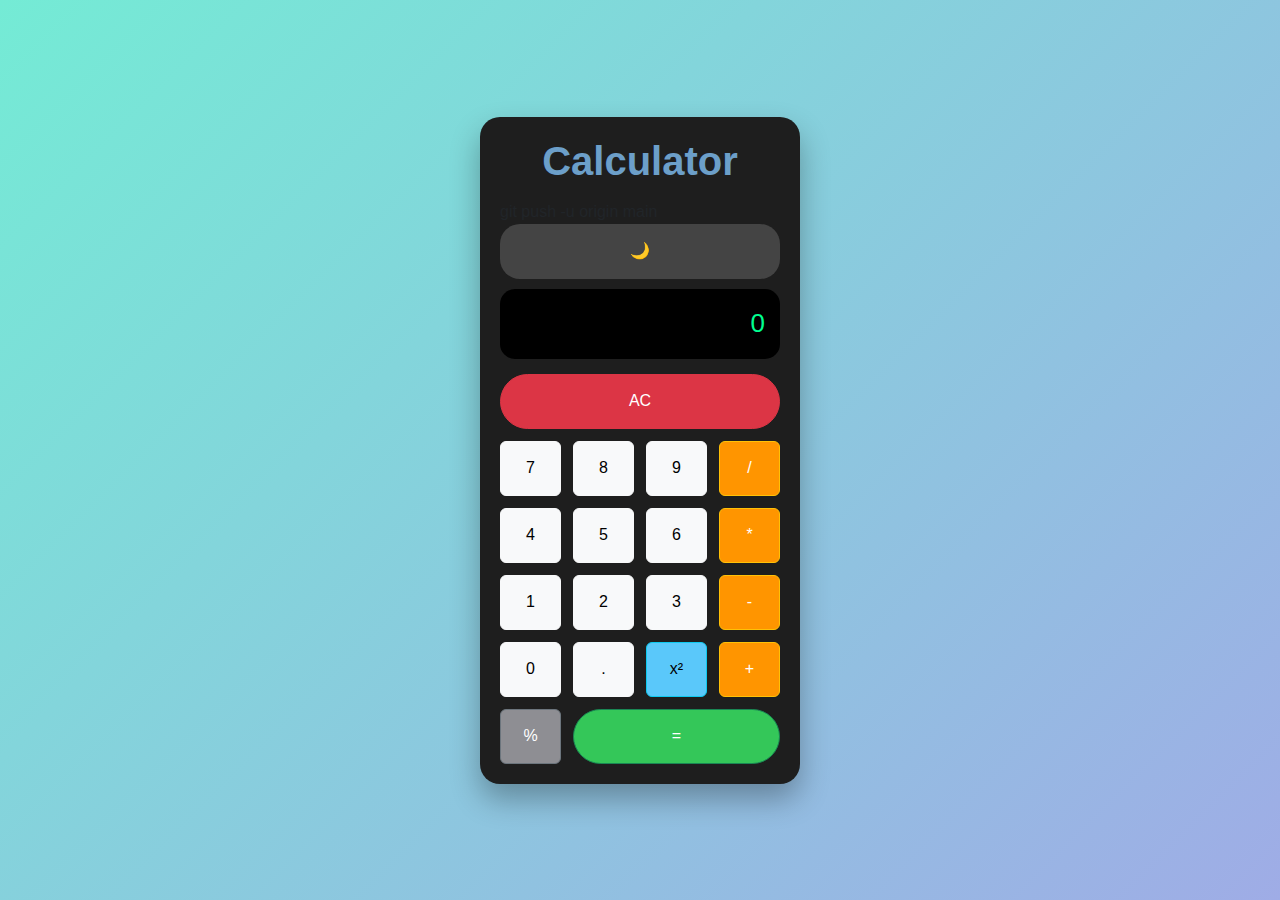
<file: index.html>
<!DOCTYPE html>
<html lang="en">
<head>
    <meta charset="UTF-8">
    <title>Simple Calculator</title>

    <!-- Bootstrap CSS -->
    <link href="https://cdn.jsdelivr.net/npm/bootstrap@5.3.2/dist/css/bootstrap.min.css" rel="stylesheet">

    <!-- External CSS -->
    <link rel="stylesheet" href="style/style.css">
</head>
<body>

<div class="calculator">
    <h1>Calculator</h1>git push -u origin main
    <button class="mode-toggle" onclick="toggleMode()">🌙</button>

    <!-- Display -->
    <div id="display" class="display">0</div>

    <!-- Buttons -->
    <div class="buttons">
        <button class="btn btn-danger ac" onclick="allClear()">AC</button>

        <button class="btn btn-light" onclick="appendNumber('7')">7</button>
        <button class="btn btn-light" onclick="appendNumber('8')">8</button>
        <button class="btn btn-light" onclick="appendNumber('9')">9</button>
        <button class="btn btn-warning" onclick="chooseOperator('/')">/</button>

        <button class="btn btn-light" onclick="appendNumber('4')">4</button>
        <button class="btn btn-light" onclick="appendNumber('5')">5</button>
        <button class="btn btn-light" onclick="appendNumber('6')">6</button>
        <button class="btn btn-warning" onclick="chooseOperator('*')">*</button>

        <button class="btn btn-light" onclick="appendNumber('1')">1</button>
        <button class="btn btn-light" onclick="appendNumber('2')">2</button>
        <button class="btn btn-light" onclick="appendNumber('3')">3</button>
        <button class="btn btn-warning" onclick="chooseOperator('-')">-</button>

        <button class="btn btn-light" onclick="appendNumber('0')">0</button>
        <button class="btn btn-light" onclick="appendNumber('.')">.</button>
        <button class="btn btn-info" onclick="square()">x²</button>
        <button class="btn btn-warning" onclick="chooseOperator('+')">+</button>

        <button class="btn btn-secondary" onclick="chooseOperator('%')">%</button>
        <button class="btn btn-success equal" onclick="calculate()">=</button>
    </div>
</div>

<!-- JavaScript -->
<script src="javascript/app.js"></script>
</body>
</html>
</file>
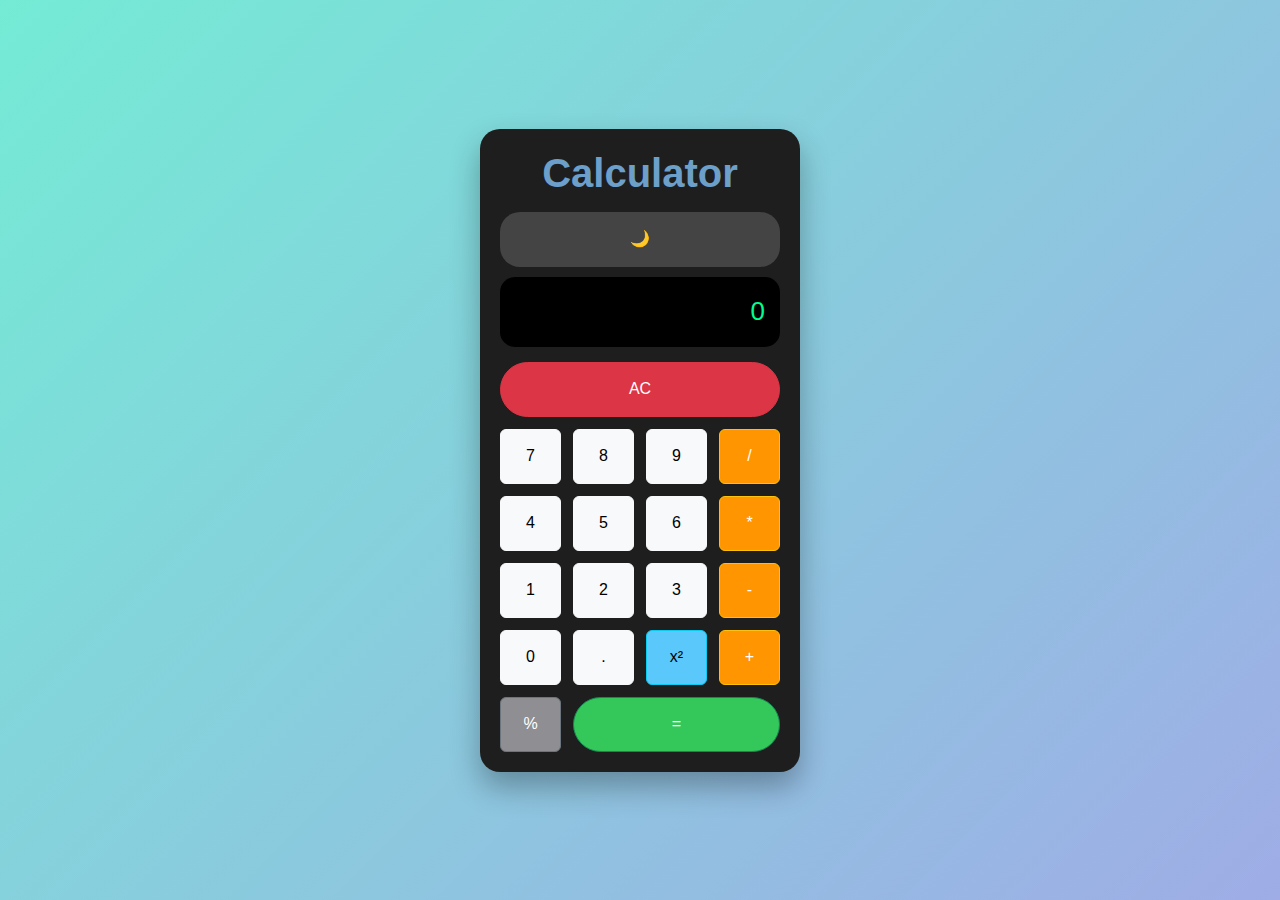
<file: calculator.html>
<!DOCTYPE html>
<html lang="en">
<head>
    <meta charset="UTF-8">
    <title>Simple Calculator</title>

    <!-- Bootstrap CSS -->
    <link href="https://cdn.jsdelivr.net/npm/bootstrap@5.3.2/dist/css/bootstrap.min.css" rel="stylesheet">

    <!-- External CSS -->
    <link rel="stylesheet" href="style/style.css">
</head>
<body>

<div class="calculator">
    <h1>Calculator</h1>
    <button class="mode-toggle" onclick="toggleMode()">🌙</button>

    <!-- Display -->
    <div id="display" class="display">0</div>

    <!-- Buttons -->
    <div class="buttons">
        <button class="btn btn-danger ac" onclick="allClear()">AC</button>

        <button class="btn btn-light" onclick="appendNumber('7')">7</button>
        <button class="btn btn-light" onclick="appendNumber('8')">8</button>
        <button class="btn btn-light" onclick="appendNumber('9')">9</button>
        <button class="btn btn-warning" onclick="chooseOperator('/')">/</button>

        <button class="btn btn-light" onclick="appendNumber('4')">4</button>
        <button class="btn btn-light" onclick="appendNumber('5')">5</button>
        <button class="btn btn-light" onclick="appendNumber('6')">6</button>
        <button class="btn btn-warning" onclick="chooseOperator('*')">*</button>

        <button class="btn btn-light" onclick="appendNumber('1')">1</button>
        <button class="btn btn-light" onclick="appendNumber('2')">2</button>
        <button class="btn btn-light" onclick="appendNumber('3')">3</button>
        <button class="btn btn-warning" onclick="chooseOperator('-')">-</button>

        <button class="btn btn-light" onclick="appendNumber('0')">0</button>
        <button class="btn btn-light" onclick="appendNumber('.')">.</button>
        <button class="btn btn-info" onclick="square()">x²</button>
        <button class="btn btn-warning" onclick="chooseOperator('+')">+</button>

        <button class="btn btn-secondary" onclick="chooseOperator('%')">%</button>
        <button class="btn btn-success equal" onclick="calculate()">=</button>
    </div>
</div>

<!-- JavaScript -->
<script src="javascript/app.js"></script>
</body>
</html>
</file>
<file: style/style.css>
/* Page center */
body {
    background: linear-gradient(135deg, #74ebd5, #9face6);
    display: flex;
    justify-content: center;
    align-items: center;
    height: 100vh;
    font-family: Arial, sans-serif;
}

/* Calculator title */
h1 {
    text-align: center;
    margin-bottom: 15px;
    color: #6c9fc9;
    font-weight: bold;
}

/* Calculator box */
.calculator {
    width: 320px;
    background-color: #1e1e1e;
    padding: 20px;
    border-radius: 20px;
    box-shadow: 0 15px 30px rgba(0, 0, 0, 0.3);
}

/* Display screen */
.display {
    background-color: #000;
    color: #00ff90;
    height: 70px;
    font-size: 26px;
    text-align: right;
    padding: 15px;
    margin-bottom: 15px;
    border-radius: 15px;
    overflow-x: auto;
}

/* Button grid */
.buttons {
    display: grid;
    grid-template-columns: repeat(4, 1fr);
    gap: 12px;
}

/* General button style */
button {
    height: 55px;
    font-size: 18px;
    border-radius: 50%;
    border: none;
    font-weight: bold;
    transition: transform 0.1s ease, box-shadow 0.1s ease;
}

/* Button hover effect */
button:hover {
    transform: scale(1.05);
    box-shadow: 0 5px 12px rgba(0, 0, 0, 0.4);
}

/* AC button */
.ac {
    grid-column: span 4;
    border-radius: 30px;
}

/* Equal button */
.equal {
    grid-column: span 3;
    border-radius: 30px;
}

/* Operator buttons color override */
.btn-warning {
    background-color: #ff9500;
    color: white;
}

/* Equal button color */
.btn-success {
    background-color: #34c759;
}

/* Square button */
.btn-info {
    background-color: #5ac8fa;
}

/* Secondary (%) */
.btn-secondary {
    background-color: #8e8e93;
}


/* Mode toggle button */
.mode-toggle {
    width: 100%;
    margin-bottom: 10px;
    border-radius: 20px;
    padding: 6px;
    font-size: 16px;
    background-color: #444;
    color: white;
    cursor: pointer;
}

/* Light mode styles */
body.light {
    background: linear-gradient(135deg, #ffffff, #e0e0e0);
}

body.light .calculator {
    background-color: #f9f9f9;
}

body.light .display {
    background-color: #fff;
    color: #000;
}

body.light h1 {
    color: #000;
}
</file>
